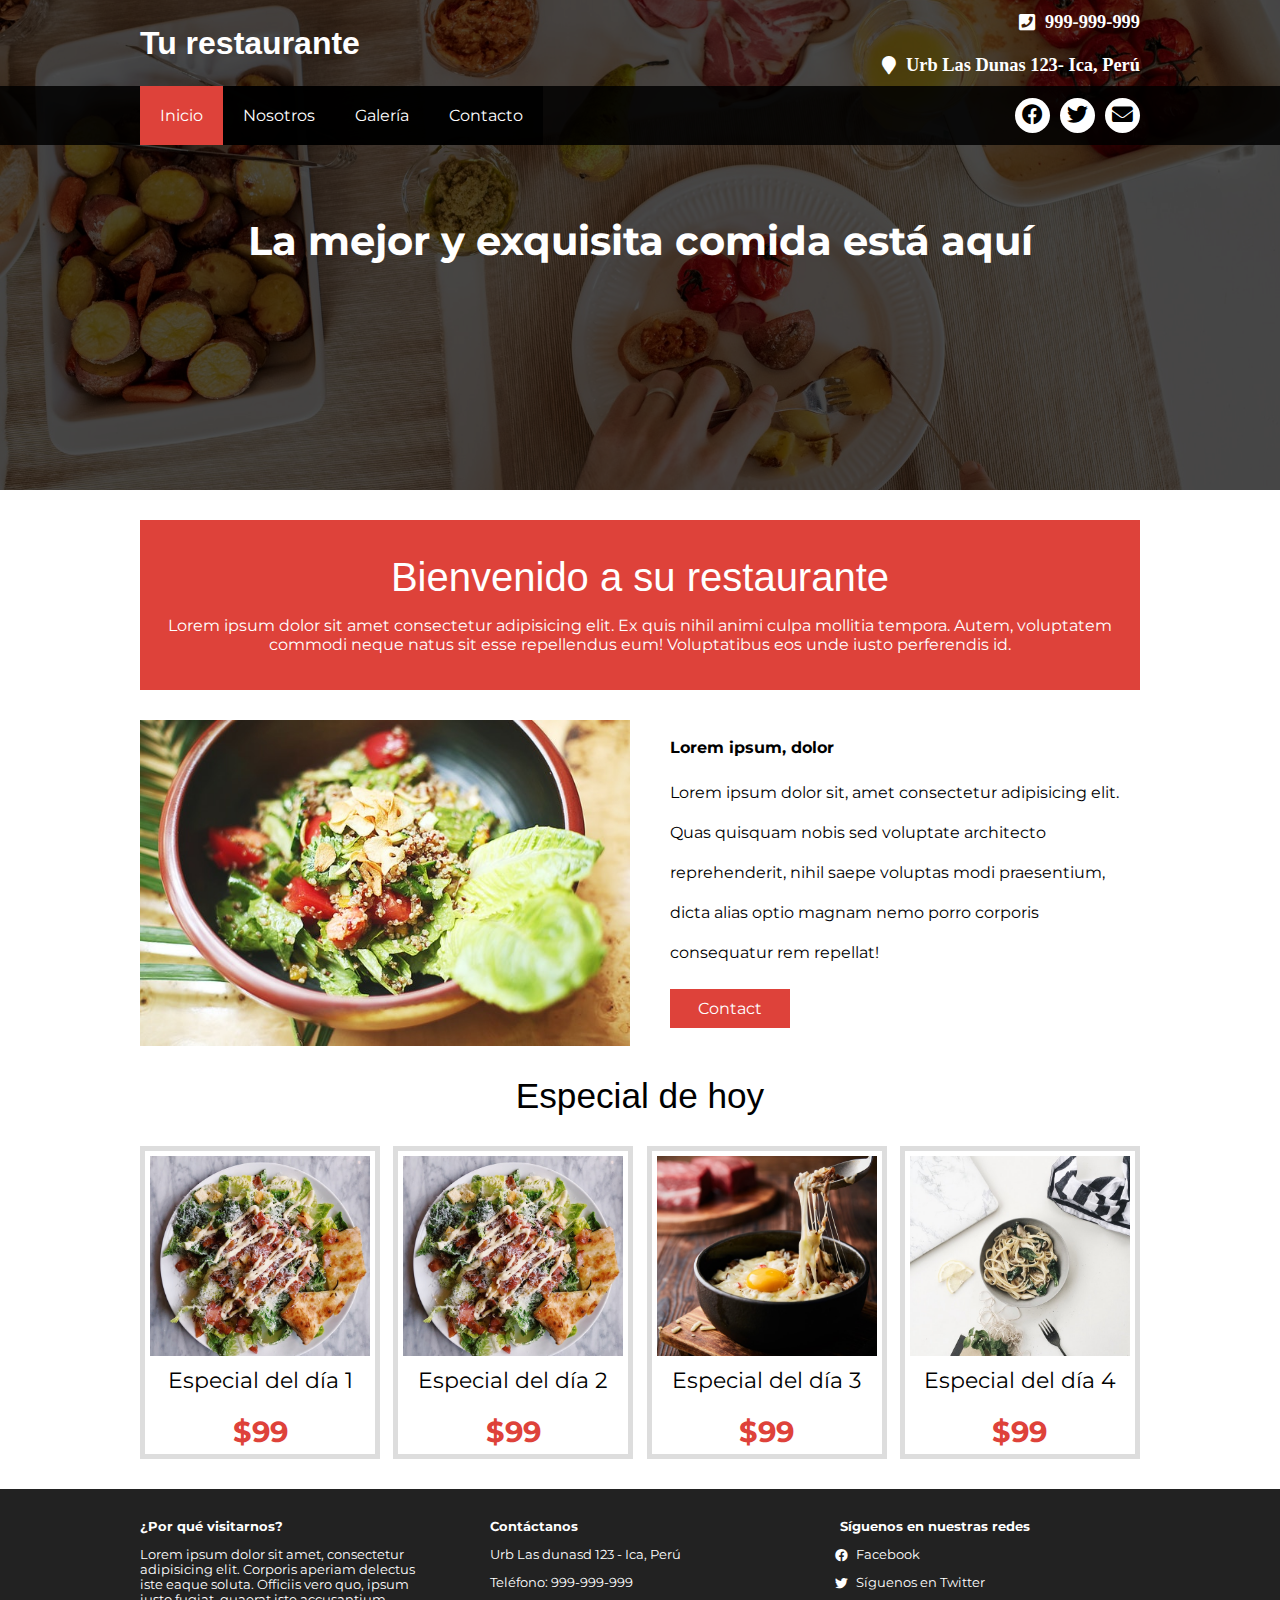
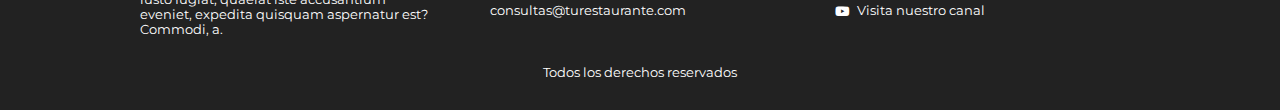
<file: index.html>
<!DOCTYPE html>
<html lang="es">
<head>
    <meta charset="UTF-8">
    <meta http-equiv="X-UA-Compatible" content="IE=edge">
    <meta name="viewport" content="width=device-width, initial-scale=1.0">
    <title>Tu restaurante</title>
    <link href="./fontawesome/css/all.css" rel="stylesheet">
    <link rel="stylesheet" href="./css/estilos.css">

</head>
<body>
    <header class="main-header">
        <div class="container container--flex">
            <div class="logo-container column column--50">
                <h1 class="logo">Tu restaurante</h1>
            </div>
            <div class="main-header__contactInfo column column--50">
                <p class="main-header__contactInfo__phone">
                    <i class="fas fa-phone-square"> 999-999-999</i>
                </p>
                <p class="main-header__contactInfo__address">
                    <i class="fas fa-map-marker"> Urb Las Dunas 123- Ica, Perú</i>
                </p>
            </div>
        </div>
    </header>

    <nav class="main-nav">
        <div class="container container--flex">
            <i class="fas fa-bars icon-menu" id="btnmenu"></i>
            <ul class="menu" id="menu">
                <li class="menu__item"><a href="/" class="menu__link menu__link--select">Inicio</a></li>
                <li class="menu__item"><a href="./nosotros.html" class="menu__link">Nosotros</a></li>
                <li class="menu__item"><a href="./galeria.html" class="menu__link">Galería</a></li>
                <li class="menu__item"><a href="./contacto.html" class="menu__link">Contacto</a></li>
            </ul>
            <div class="social-icon">
                <a href="" class="social-icon__link"><i class="fab fa-facebook"></i></a>
                <a href="" class="social-icon__link"><i class="fab fa-twitter"></i></a>
                <a href="" class="social-icon__link"><i class="fas fa-envelope"></i></a>
            </div>
        </div>
    </nav>

    <section class="banner">
        <img src="./img/banner.jpg" alt="" class="banner__img">
        <div class="banner__content">La mejor y exquisita comida está aquí</div>
    </section>

    <main class="main">
        <section class="group group--color">
            <div class="container">
                <h2 class="main__title">Bienvenido a su restaurante</h2>
                <p class="main__txt">
                    Lorem ipsum dolor sit amet consectetur adipisicing elit. Ex quis nihil animi culpa mollitia tempora. Autem, voluptatem commodi neque natus sit esse repellendus eum! Voluptatibus eos unde iusto perferendis id.
                </p>
            </div>
        </section>

        <section class="group main__about__description">
            <div class="container container--flex">
                <div class="column column--50">
                    <img src="./img/food1.jpg" alt="">
                </div>
                <div class="column column--50">
                    <h3 class="column__title">Lorem ipsum, dolor</h3>
                    <p class="column__txt">
                        Lorem ipsum dolor sit, amet consectetur adipisicing elit. Quas quisquam nobis sed voluptate architecto reprehenderit, nihil saepe voluptas modi praesentium, dicta alias optio magnam nemo porro corporis consequatur rem repellat!
                    </p>
                    <a href="" class="btn btn--contact">Contact</a>
                </div>
            </div>
        </section>

        <section class="group today-special">
            <h2 class="group__title">Especial de hoy</h2>
            <div class="container container--flex">
                <div class="column column--50-25">
                    <img src="./img/plate2.jpg" alt="" class="today-special__img">
                    <div class="today-special__title">Especial del día 1</div>
                    <div class="today-special__price">$99</div>
                </div>
                <div class="column column--50-25">
                    <img src="./img/plate2.jpg" alt="" class="today-special__img">
                    <div class="today-special__title">Especial del día 2</div>
                    <div class="today-special__price">$99</div>
                </div>
                <div class="column column--50-25">
                    <img src="./img/plate3.jpg" alt="" class="today-special__img">
                    <div class="today-special__title">Especial del día 3</div>
                    <div class="today-special__price">$99</div>
                </div>
                <div class="column column--50-25">
                    <img src="./img/plate4.jpg" alt="" class="today-special__img">
                    <div class="today-special__title">Especial del día 4</div>
                    <div class="today-special__price">$99</div>
                </div>
            </div>
        </section>
    </main>

    <footer class="main-footer">
        <div class="container container--flex">
            <div class="column column--33">
                <h2 class="column__title">¿Por qué visitarnos?</h2>
                <p class="column__txt">
                    Lorem ipsum dolor sit amet, consectetur adipisicing elit. Corporis aperiam delectus iste eaque soluta. Officiis vero quo, ipsum iusto fugiat, quaerat iste accusantium eveniet, expedita quisquam aspernatur est? Commodi, a.
                </p>
            </div>
            <div class="column column--33">
                <h2 class="column__title">Contáctanos</h2>
                <p class="column__txt">Urb Las dunasd 123 - Ica, Perú</p>
                <p class="column__txt">Teléfono: 999-999-999</p>
                <p class="column__txt">consultas@turestaurante.com</p>
            </div>
            <div class="column column--33">
                <h2 class="column__title">Síguenos en nuestras redes</h2>
                <p class="column__txt"><a href=""><i class="fab fa-facebook"></i> Facebook</a></p>
                <p class="column__txt"><a href=""><i class="fab fa-twitter"></i> Síguenos en Twitter</a></p>
                <p class="column__txt"><a href=""><i class="fab fa-youtube"></i> Visita nuestro canal</a></p>
            </div>
            <p class="copy">Todos los derechos reservados</p>
        </div>
    </footer>
    <script src="./js/menu.js"></script>
</body>
</html>
</file>
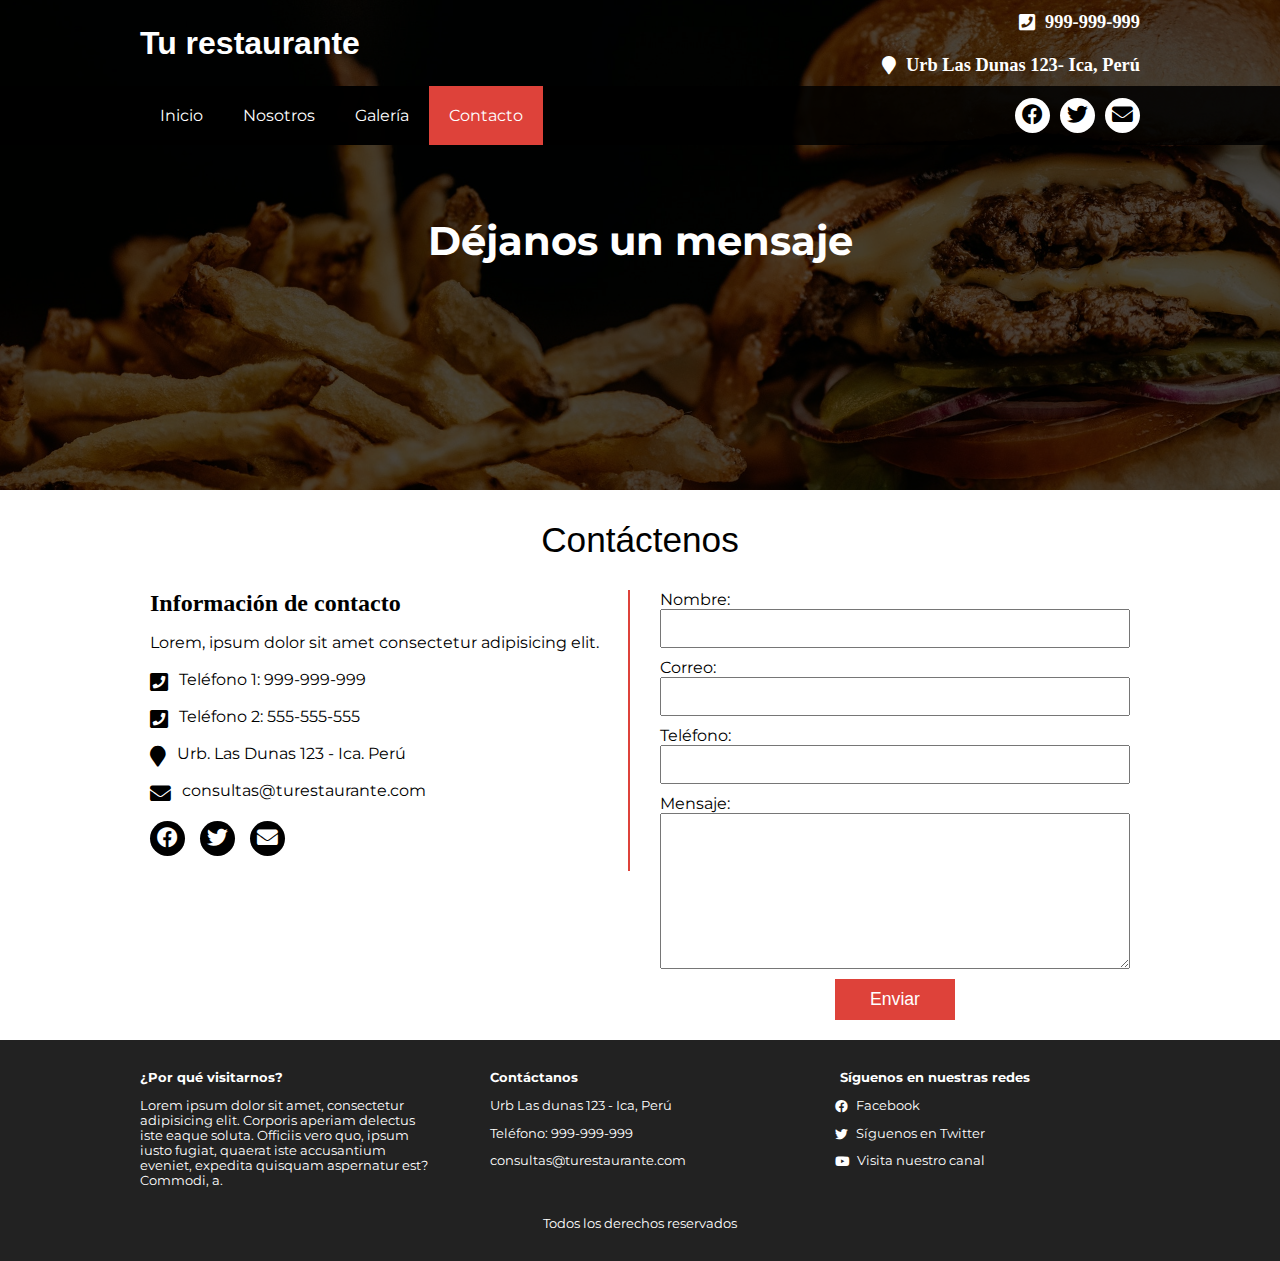
<file: contacto.html>
<!DOCTYPE html>
<html lang="es">
<head>
    <meta charset="UTF-8">
    <meta http-equiv="X-UA-Compatible" content="IE=edge">
    <meta name="viewport" content="width=device-width, initial-scale=1.0">
    <title>Contacto | Tu restaurante</title>
    <link href="./fontawesome/css/all.css" rel="stylesheet">
    <link rel="stylesheet" href="./css/estilos.css">
    <link rel="stylesheet" href="./css/contacto.css">

</head>
<body>
    <header class="main-header">
        <div class="container container--flex">
            <div class="logo-container column column--50">
                <h1 class="logo">Tu restaurante</h1>
            </div>
            <div class="main-header__contactInfo column column--50">
                <p class="main-header__contactInfo__phone">
                    <i class="fas fa-phone-square"> 999-999-999</i>
                </p>
                <p class="main-header__contactInfo__address">
                    <i class="fas fa-map-marker"> Urb Las Dunas 123- Ica, Perú</i>
                </p>
            </div>
        </div>
    </header>

    <nav class="main-nav">
        <div class="container container--flex">
            <i class="fas fa-bars icon-menu" id="btnmenu"></i>
            <ul class="menu" id="menu">
                <li class="menu__item"><a href="/" class="menu__link">Inicio</a></li>
                <li class="menu__item"><a href="./nosotros.html" class="menu__link">Nosotros</a></li>
                <li class="menu__item"><a href="./galeria.html" class="menu__link">Galería</a></li>
                <li class="menu__item"><a href="./contacto.html" class="menu__link menu__link--select">Contacto</a></li>
            </ul>
            <div class="social-icon">
                <a href="" class="social-icon__link"><i class="fab fa-facebook"></i></a>
                <a href="" class="social-icon__link"><i class="fab fa-twitter"></i></a>
                <a href="" class="social-icon__link"><i class="fas fa-envelope"></i></a>
            </div>
        </div>
    </nav>

    <section class="banner">
        <img src="./img/banner-contact.jpg" alt="" class="banner__img">
        <div class="banner__content">Déjanos un mensaje</div>
    </section>

    <main class="main">
           <section class="group contact">
               <h2 class="group__title">Contáctenos</h2>
               <div class="container container--flex">
                   <div class="contact-information column column--50">
                       <h3 class="column__title">Información de contacto</h3>
                       <p class="column__txt">Lorem, ipsum dolor sit amet consectetur adipisicing elit.</p>
                       <p class="column__txt"><i class="fas fa-phone-square"></i> Teléfono 1: 999-999-999</p>
                       <p class="column__txt"><i class="fas fa-phone-square"></i> Teléfono 2: 555-555-555</p>
                       <p class="column__txt"><i class="fas fa-map-marker"></i> Urb. Las Dunas 123 - Ica. Perú</p>
                       <p class="column__txt"><i class="fas fa-envelope"></i> consultas@turestaurante.com</p>
                       <div class="social-icon">
                            <a href="" class="social-icon__link"><i class="fab fa-facebook"></i></a>
                            <a href="" class="social-icon__link"><i class="fab fa-twitter"></i></a>
                            <a href="" class="social-icon__link"><i class="fas fa-envelope"></i></a>
                        </div>
                   </div>
                   <form action="" method="POST" class="formulario column column--50">
                        <label for="" class="formulario_label">Nombre:</label>
                        <input type="text" class="formulario__input-txt" name="nombre">

                        <label for="" class="formulario_label">Correo:</label>
                        <input type="text" class="formulario__input-txt" name="correo">

                        <label for="" class="formulario_label">Teléfono:</label>
                        <input type="text" class="formulario__input-txt" name="telefono">

                        <label for="" class="formulario_label">Mensaje:</label>
                        <textarea name="mensaje" id="" cols="30" rows="10" class="formulario__textarea"></textarea>

                        <input type="submit" class="btn formulario__btn" value="Enviar">
                   </form>
               </div>
           </section>
    </main>

    <footer class="main-footer">
        <div class="container container--flex">
            <div class="column column--33">
                <h2 class="column__title">¿Por qué visitarnos?</h2>
                <p class="column__txt">
                    Lorem ipsum dolor sit amet, consectetur adipisicing elit. Corporis aperiam delectus iste eaque soluta. Officiis vero quo, ipsum iusto fugiat, quaerat iste accusantium eveniet, expedita quisquam aspernatur est? Commodi, a.
                </p>
            </div>
            <div class="column column--33">
                <h2 class="column__title">Contáctanos</h2>
                <p class="column__txt">Urb Las dunas 123 - Ica, Perú</p>
                <p class="column__txt">Teléfono: 999-999-999</p>
                <p class="column__txt">consultas@turestaurante.com</p>
            </div>
            <div class="column column--33">
                <h2 class="column__title">Síguenos en nuestras redes</h2>
                <p class="column__txt"><a href=""><i class="fab fa-facebook"></i> Facebook</a></p>
                <p class="column__txt"><a href=""><i class="fab fa-twitter"></i> Síguenos en Twitter</a></p>
                <p class="column__txt"><a href=""><i class="fab fa-youtube"></i> Visita nuestro canal</a></p>
            </div>
            <p class="copy">Todos los derechos reservados</p>
        </div>
    </footer>
    <script src="./js/menu.js"></script>
</body>
</html>
</file>
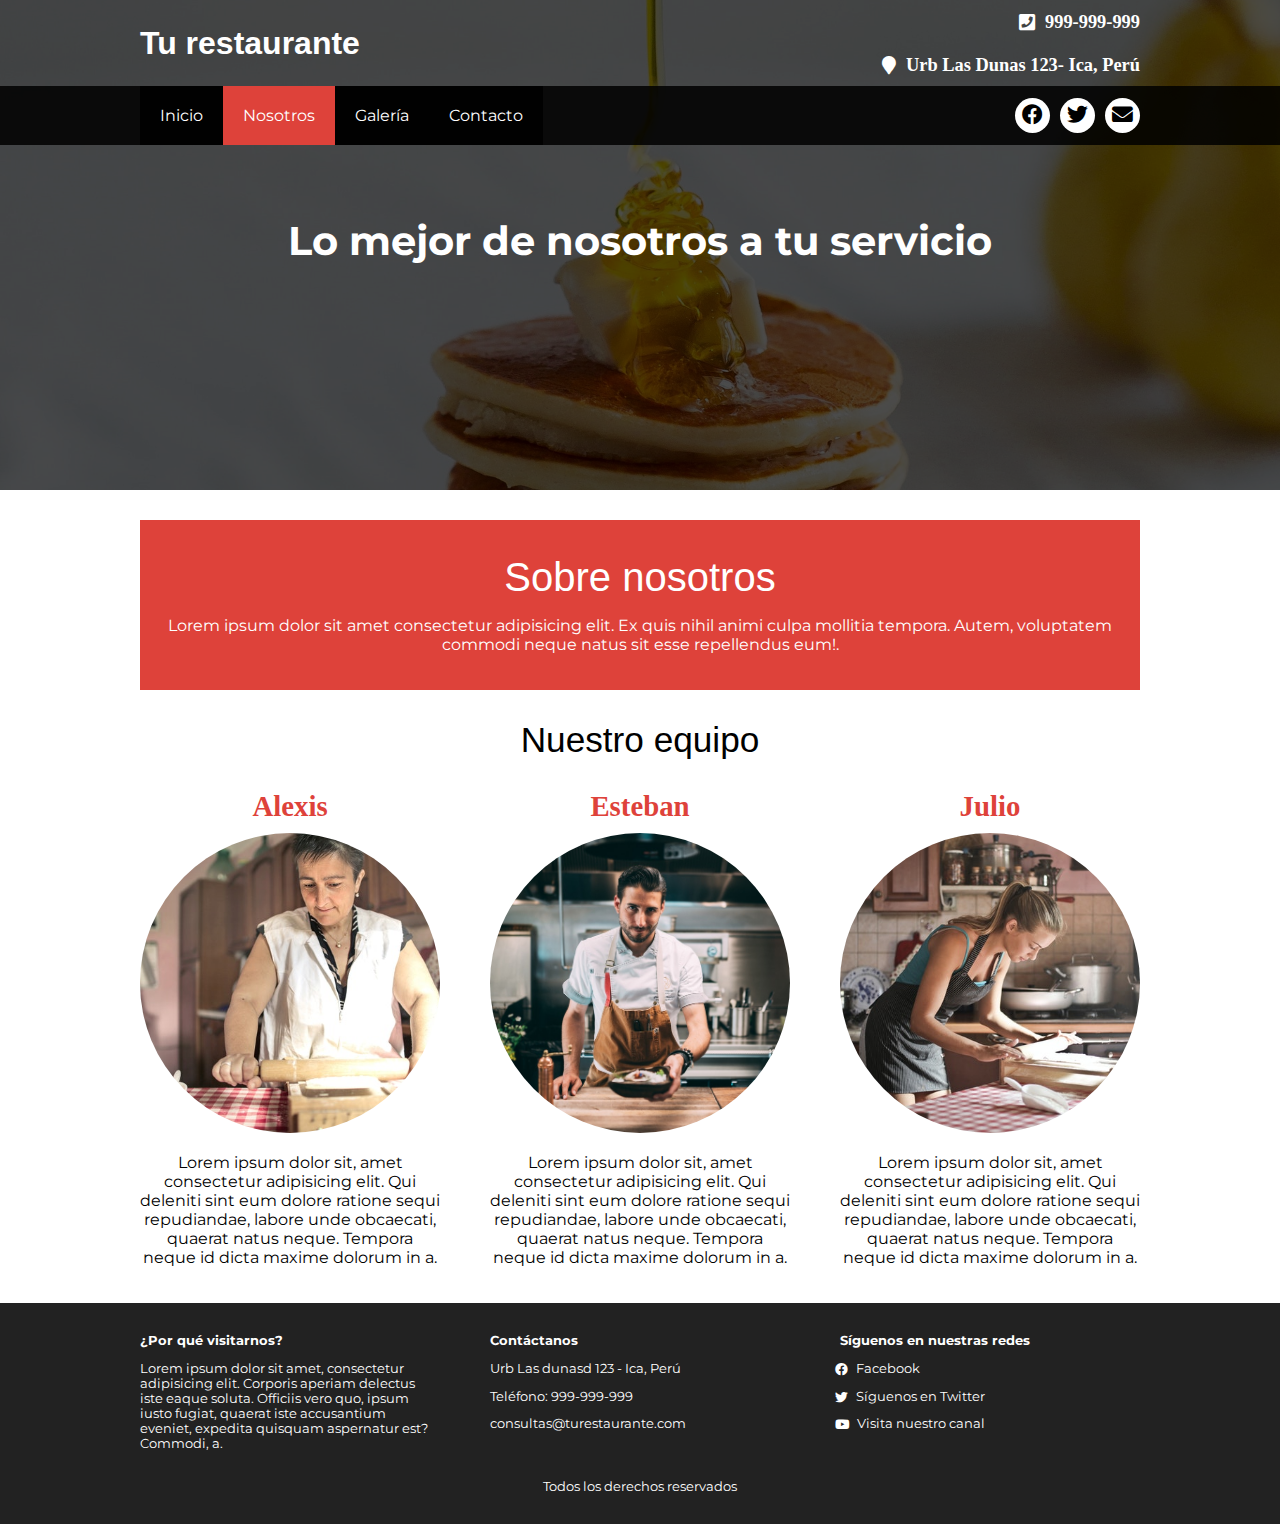
<file: nosotros.html>
<!DOCTYPE html>
<html lang="es">
<head>
    <meta charset="UTF-8">
    <meta http-equiv="X-UA-Compatible" content="IE=edge">
    <meta name="viewport" content="width=device-width, initial-scale=1.0">
    <title>Nosotros | Tu restaurante</title>
    <link href="./fontawesome/css/all.css" rel="stylesheet">
    <link rel="stylesheet" href="./css/estilos.css">
    <link rel="stylesheet" href="./css/nosotros.css">

</head>
<body>
    <header class="main-header">
        <div class="container container--flex">
            <div class="logo-container column column--50">
                <h1 class="logo">Tu restaurante</h1>
            </div>
            <div class="main-header__contactInfo column column--50">
                <p class="main-header__contactInfo__phone">
                    <i class="fas fa-phone-square"> 999-999-999</i>
                </p>
                <p class="main-header__contactInfo__address">
                    <i class="fas fa-map-marker"> Urb Las Dunas 123- Ica, Perú</i>
                </p>
            </div>
        </div>
    </header>

    <nav class="main-nav">
        <div class="container container--flex">
            <i class="fas fa-bars icon-menu" id="btnmenu"></i>
            <ul class="menu" id="menu">
                <li class="menu__item"><a href="/" class="menu__link">Inicio</a></li>
                <li class="menu__item"><a href="./nosotros.html" class="menu__link menu__link--select">Nosotros</a></li>
                <li class="menu__item"><a href="./galeria.html" class="menu__link">Galería</a></li>
                <li class="menu__item"><a href="./contacto.html" class="menu__link">Contacto</a></li>
            </ul>
            <div class="social-icon">
                <a href="" class="social-icon__link"><i class="fab fa-facebook"></i></a>
                <a href="" class="social-icon__link"><i class="fab fa-twitter"></i></a>
                <a href="" class="social-icon__link"><i class="fas fa-envelope"></i></a>
            </div>
        </div>
    </nav>

    <section class="banner">
        <img src="./img/banner-about.jpg" alt="" class="banner__img">
        <div class="banner__content">Lo mejor de nosotros a tu servicio</div>
    </section>

    <main class="main">
        <section class="group group--color">
            <div class="container">
                <h2 class="main__title">Sobre nosotros</h2>
                <p class="main__txt">
                    Lorem ipsum dolor sit amet consectetur adipisicing elit. Ex quis nihil animi culpa mollitia tempora. Autem, voluptatem commodi neque natus sit esse repellendus eum!.
                </p>
            </div>
        </section>

        <section class="group our-team">
            <h2 class="group__title">Nuestro equipo</h2>
            <div class="container container--flex">
                <div class="column column--33">
                    <h3 class="out-team__title">Alexis</h3>
                    <img src="./img/chef1.jpg" alt="" class="our-team__img">
                    <p class="our-team__txt">Lorem ipsum dolor sit, amet consectetur adipisicing elit. Qui deleniti sint eum dolore ratione sequi repudiandae, labore unde obcaecati, quaerat natus neque. Tempora neque id dicta maxime dolorum in a.</p>
                </div>
                <div class="column column--33">
                    <h3 class="out-team__title">Esteban</h3>
                    <img src="./img/chef2.jpg" alt="" class="our-team__img">
                    <p class="our-team__txt">Lorem ipsum dolor sit, amet consectetur adipisicing elit. Qui deleniti sint eum dolore ratione sequi repudiandae, labore unde obcaecati, quaerat natus neque. Tempora neque id dicta maxime dolorum in a.</p>
                </div>
                <div class="column column--33">
                    <h3 class="out-team__title">Julio</h3>
                    <img src="./img/chef3.jpg" alt="" class="our-team__img">
                    <p class="our-team__txt">Lorem ipsum dolor sit, amet consectetur adipisicing elit. Qui deleniti sint eum dolore ratione sequi repudiandae, labore unde obcaecati, quaerat natus neque. Tempora neque id dicta maxime dolorum in a.</p>
                </div>
            </div>
        </section>
    </main>

    <footer class="main-footer">
        <div class="container container--flex">
            <div class="column column--33">
                <h2 class="column__title">¿Por qué visitarnos?</h2>
                <p class="column__txt">
                    Lorem ipsum dolor sit amet, consectetur adipisicing elit. Corporis aperiam delectus iste eaque soluta. Officiis vero quo, ipsum iusto fugiat, quaerat iste accusantium eveniet, expedita quisquam aspernatur est? Commodi, a.
                </p>
            </div>
            <div class="column column--33">
                <h2 class="column__title">Contáctanos</h2>
                <p class="column__txt">Urb Las dunasd 123 - Ica, Perú</p>
                <p class="column__txt">Teléfono: 999-999-999</p>
                <p class="column__txt">consultas@turestaurante.com</p>
            </div>
            <div class="column column--33">
                <h2 class="column__title">Síguenos en nuestras redes</h2>
                <p class="column__txt"><a href=""><i class="fab fa-facebook"></i> Facebook</a></p>
                <p class="column__txt"><a href=""><i class="fab fa-twitter"></i> Síguenos en Twitter</a></p>
                <p class="column__txt"><a href=""><i class="fab fa-youtube"></i> Visita nuestro canal</a></p>
            </div>
            <p class="copy">Todos los derechos reservados</p>
        </div>
    </footer>
    <script src="./js/menu.js"></script>
</body>
</html>
</file>
<file: css/estilos.css>
@import url('https://fonts.googleapis.com/css2?family=Montserrat:ital,wght@0,100;0,300;0,600;1,400&display=swap');

* {
    box-sizing: border-box;
}

body {
    font-family: 'Montserrat', sans-serif;
    margin: 0;
}

/* Estilos base */
img {
    display: block;
    width: 100%;
    max-width: 100%;
}
h1, h2, h3, h4, h5, h6 {
    margin: 0;
}
.container {
    width: 100%;
    margin: auto;
}

.container--flex {
    display: flex;
    flex-wrap: wrap;
    justify-content: space-between;
    align-items: center;
}

.column {
    width: 100%;
}

/* Estilos header */
.main-header {
    width: 100%;
}

.logo {
    font-size: 1.8em;
    color: #DE423A;
    padding: 10px;
    font-family: Impact, Haettenschweiler, 'Arial Narrow Bold', sans-serif;
    font-weight: 700;
}

.main-header__contactInfo__phone {
    background-color: #de423a;
    color: #fff;
    margin: 0 auto;
    padding: 10px;
}

.main-header__contactInfo__address {
    padding: 10px;
    margin: 0;
}

.main-header [class*="fas"]:before {
    position: relative;
    top: 1px;
    right: 5px;
}

/* Estilos del menú */
.main-nav {
    width: 100%;
    position: relative;
    z-index: 2000;
    padding: 10px;
    /* background-color: green; */
}

.icon-menu {
    display: block;
    color: #fff;
    border: 1px solid #fff;
    border-radius: 3px;
    width: 40px;
    height: 40px;
    line-height: 39px;
    text-align: center;
    cursor: pointer;
    font-size: 1.5em;
}

.social-icon {
    display: flex;
    justify-content: space-between;
}

.social-icon [class*="fa-"] {
    color: black;
    margin-left: 10px;
    display: flex;
    justify-content: center;
    align-items: center;
    font-size: 1.3em;
    width: 35px;
    height: 35px;
    background-color: #fff;
    border-radius: 50%;
}

.social-icon__link {
    text-decoration: none;
}

.menu {
    /* display: none; */
    position: absolute;
    top: 60px;
    left: 0;
    width: 100%;
    background-color: rgba(0,0,0,.85);
    padding: 0;
    margin: 0;
    list-style: none;
    text-align: center;

    height: 0;
    overflow: hidden;
    transition: height .3s linear;
}

.menu__link {
    display: block;
    padding: 15px;
    color: white;
    text-decoration: none;
}

.menu__link:hover {
    background-color: #DE423A;
}

.menu__link--select {
    background-color: #DE423A;
}

.mostrar {
    height: 196px;
    /* height: auto; */

}

/* Estilos del banner */
.banner {
    margin-top: -55px;
    position: relative;
}

.banner:before {
    content: '';
    position: absolute;
    width: 100%;
    height: 100%;
    background-color: rgba(0,0,0,.7);
    z-index: 1000;
    top: 0;
}

.banner__img {
    width: 100%;
    height: 500px;
    object-fit: cover;
}

.banner__content {
    width: 90%;
    color: #fff;
    text-align: center;
    position: absolute;
    z-index: 1500;
    top: 50%;
    left: 50%;
    transform: translateX(-50%) translatey(-50%);
    font-size: 1.5em;
    font-weight: bold;
}

/* Estilos principales */
.group--color .container {
   background-color: #DE423A;
   color: #fff;
   padding: 10px;
   text-align: center;
}

.main__title {
    margin: 15px 0;
    font-size: 1.8em;
    font-family: Impact, Haettenschweiler, 'Arial Narrow Bold', sans-serif;
    font-weight: 100;
}

.column__title {
    font-size: 1.3em;
}

.main__about__description .column:nth-child(2) {
    padding: 10px;
}

.btn {
    display: block;
    text-align: center;
    text-decoration: none;
    width: 120px;
    background-color: #DE423A;
    color: #fff;
    padding: 10px;
    margin: 10px auto;
}

.group__title {
    font-family: Impact, Haettenschweiler, 'Arial Narrow Bold', sans-serif;
    text-align: center;
    font-weight: 100;
    font-size: 1.8em;
    margin: 30px;
}

.today-special .column {
    margin-bottom: 30px;
    text-align: center;
}
.today-special__img {
    margin: auto;
    max-width: 350px;
}
.today-special__title {
    font-size: 1.3em;
    padding-top: 10px;
    padding-bottom: 20px;
}
.today-special__price {
    font-size: 1.5em;
    color: #DE423A;
    font-weight: bold;
}

/* Estilos footer */
.main-footer {
    background-color: #222;
    color: #fff;
    padding: 10px;
    padding: 20px 10px;
    font-size: .8em;
}

.copy {
    text-align: center;
    margin: auto;
    margin-top: 15px;
}

.main-footer a {
    color: white;
    text-decoration: none;
}

.main-footer [class*="fa"]:before {
    position: relative;
    top: 1px;
    right: 5px;
}

/* Estilos responsive */
/* Apartir del ancho de 480px(inclusive) se aplican estas reglas */
@media screen and (min-width:480px) {
    .logo {
        color: #fff;
    }

    .main-header__contactInfo {
        text-align: right;
    }

    .main-header__contactInfo__phone {
        background: none;
    }

    .main-header__contactInfo__address {
        color: #fff;
    }

    .main-nav {
        background-color: rgba(0, 0, 0, .85);
    }

    .banner {
        margin-top: -155px;
        z-index: -1000;
    }

    .banner__content {
        font-size: 2em;
    }

    .main-footer .container--flex {
       align-items: flex-start; 
    }

    .column--50 {
        width: 49%;
    }

    .column--50-25 {
        width: 49%;
    }

    .column--33 {
        width: 30%;
    }

    .main__about__description .column:nth-child(2) {
        padding-left: 20px;
        font-size: .9em;
    }
    .main__about__description .btn {
        margin: 0;
    }

    .today-special .column {
        border: 5px solid #ddd;
        padding: 5px;
    }

    .today-special__img {
        height: 200px;
        object-fit: cover;
    }
}

/* Apartir del ancho de 768px(inclusive) se aplican estas reglas */
@media screen and (min-width:768px) {
    .main__title {
        font-size: 2.2em;
    }
    .main__about__description {
        margin-top: 30px;
    }
    .main__about__description .column--50:nth-child(2) {
        font-size: 1em;
    }

    .main__about__description .column--50:nth-child(2) .column__txt {
        line-height: 20px;
    }
    .column--50-25 {
        width: 24%;
    }

    .column__title {
        font-size: 1em;
    }

    .group__title {
        font-size: 2.2em;
    }
}

/* Apartir del ancho de 1024px(inclusive) se aplican estas reglas */
@media screen and (min-width:1024px) {
    .container {
        width: 1000px;
    }

    .logo {
        font-size: 2em;
        padding: 0;
    }
    .main-header__contactInfo__phone, .main-header__contactInfo__address {
        padding-right: 0;
        font-size: 1.15em;
    }

    .main-nav {
        padding: 0;
    }

    .banner__content {
        font-size: 2.5em;
    }

    .icon-menu {
        display: none;
    }

    .menu {
        position: static;
        display: flex;
        height: auto;
        width: auto;
    }

    .menu__link {
        padding: 20px;
    }

    .group--color .container {
        margin-top: 30px;
        margin-bottom: 30px;
        padding: 20px;
    }

    .main__title {
        font-size: 2.5em;
    }

    .main__about__description .column--50:nth-child(2) .column__txt {
        line-height: 40px;
    }

    .today-special__title {
        font-size: 1.4em;
    }

    .today-special__price {
        font-size: 1.8em;
    }

    .main-footer {
        padding-top: 30px;
        padding-bottom: 30px;
    }
}

/* Apartir del ancho de 1600px(inclusive) se aplican estas reglas */
@media screen and (min-width:1600px) {
    .container {
        width: 1400px;
    }
    .main__about__description .column:nth-child(1) img {
        width: 100%;
        height: 350px;
        object-fit: cover;
    }

    .today-special__img {
        height: 300px;
    }
}
</file>
<file: css/contacto.css>
.contact-information {
    padding: 10px;
    padding-top: 0;
    margin-bottom: 30px;
    border-bottom: 2px solid #DE423A;
}

.contact-information .column__title {
    font-family: Cambria, Cochin, Georgia, Times, 'Times New Roman', serif;
    font-weight: bold;
}

.contact-information [class*="fa-"] {
    font-size: 1.3em;
    margin-right: 7px;
    position: relative;
    top: 5px;
}

.contact-information .social-icon {
    justify-content: flex-start;
    margin-bottom: 10px;
}

.contact-information .social-icon [class*="fa-"]{
    background-color: #000;
    color: #fff;
    margin-left: 0;
    margin-right: 15px;
}

.formulario {
    padding: 10px;
    padding-top: 0;
}

.formulario__label, .formulario__input-txt, .formulario__textarea {
    display: block;
    width: 100%;
}
.formulario__input-txt {
    padding: 10px;
    margin-bottom: 10px;
}

.formulario__textarea {
    min-height: 100px;
    min-width: 100%;
    max-width: 100%;
    max-height: 200px;
}

.formulario__btn {
    border: none;
    cursor: pointer;
    font-size: 1.1em;
}

@media screen and (min-width:480px) {
    .contact .container--flex {
        align-items: flex-start;
    }

    .contact-information p {
       font-size: .9em; 
    }

    .contact-information {
        border-right: 2px solid #DE423A;
        border-bottom: none;
    }
}

@media screen and (min-width:768px) {
    .contact-information p {
        font-size: 1em;
    }

    .contact-information .column__title {
        font-size: 1.5em;
    }
}
</file>
<file: css/nosotros.css>
.our-team {
    text-align: center;
    margin-bottom: 20px;
}

.our-team .container--flex {
    align-items: flex-start;
}

.out-team__title {
    font-family: Cambria, Cochin, Georgia, Times, 'Times New Roman', serif;
    color: #DE423A;
    font-weight: bold;
    font-size: 1.8em;
    margin-bottom: 10px;
}

.our-team__img {
    width: 200px;
    height: 200px;
    object-fit: cover;
    border-radius: 50%;
    margin: auto;
    margin-bottom: 20px;
}

.out-team__txt {
    padding: 10px;
    text-align: justify;
}

@media screen and (min-width:768px) {
    .our-team__img {
        width: 220px;
        height: 220px;
    }
}

@media screen and (min-width:1024px) {
    .our-team__img {
        width: 300px;
        height: 300px;
    }

    .our-team__title {
        font-size: 2.1em;
    }
}

@media screen and (min-width:1600px) {
    .our-team__img {
        width: 400px;
        height: 400px;
    }
}
</file>
